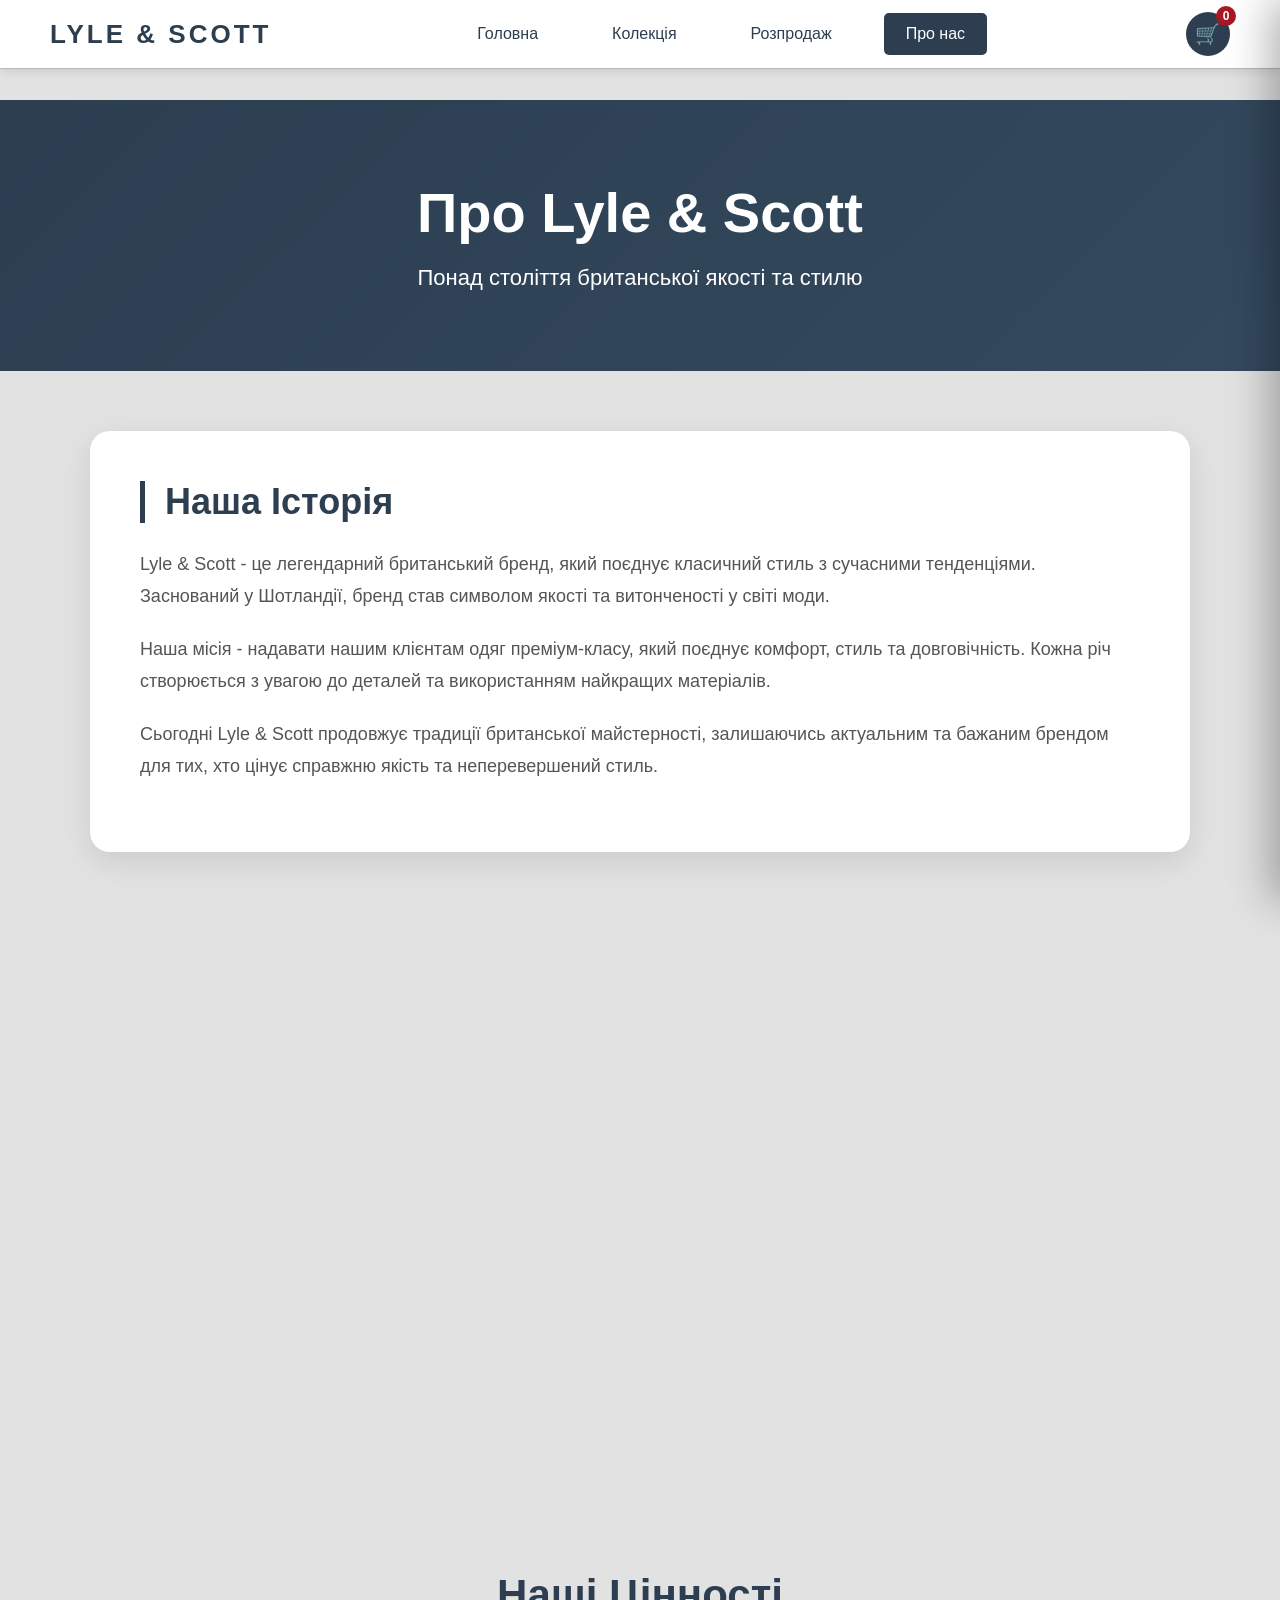
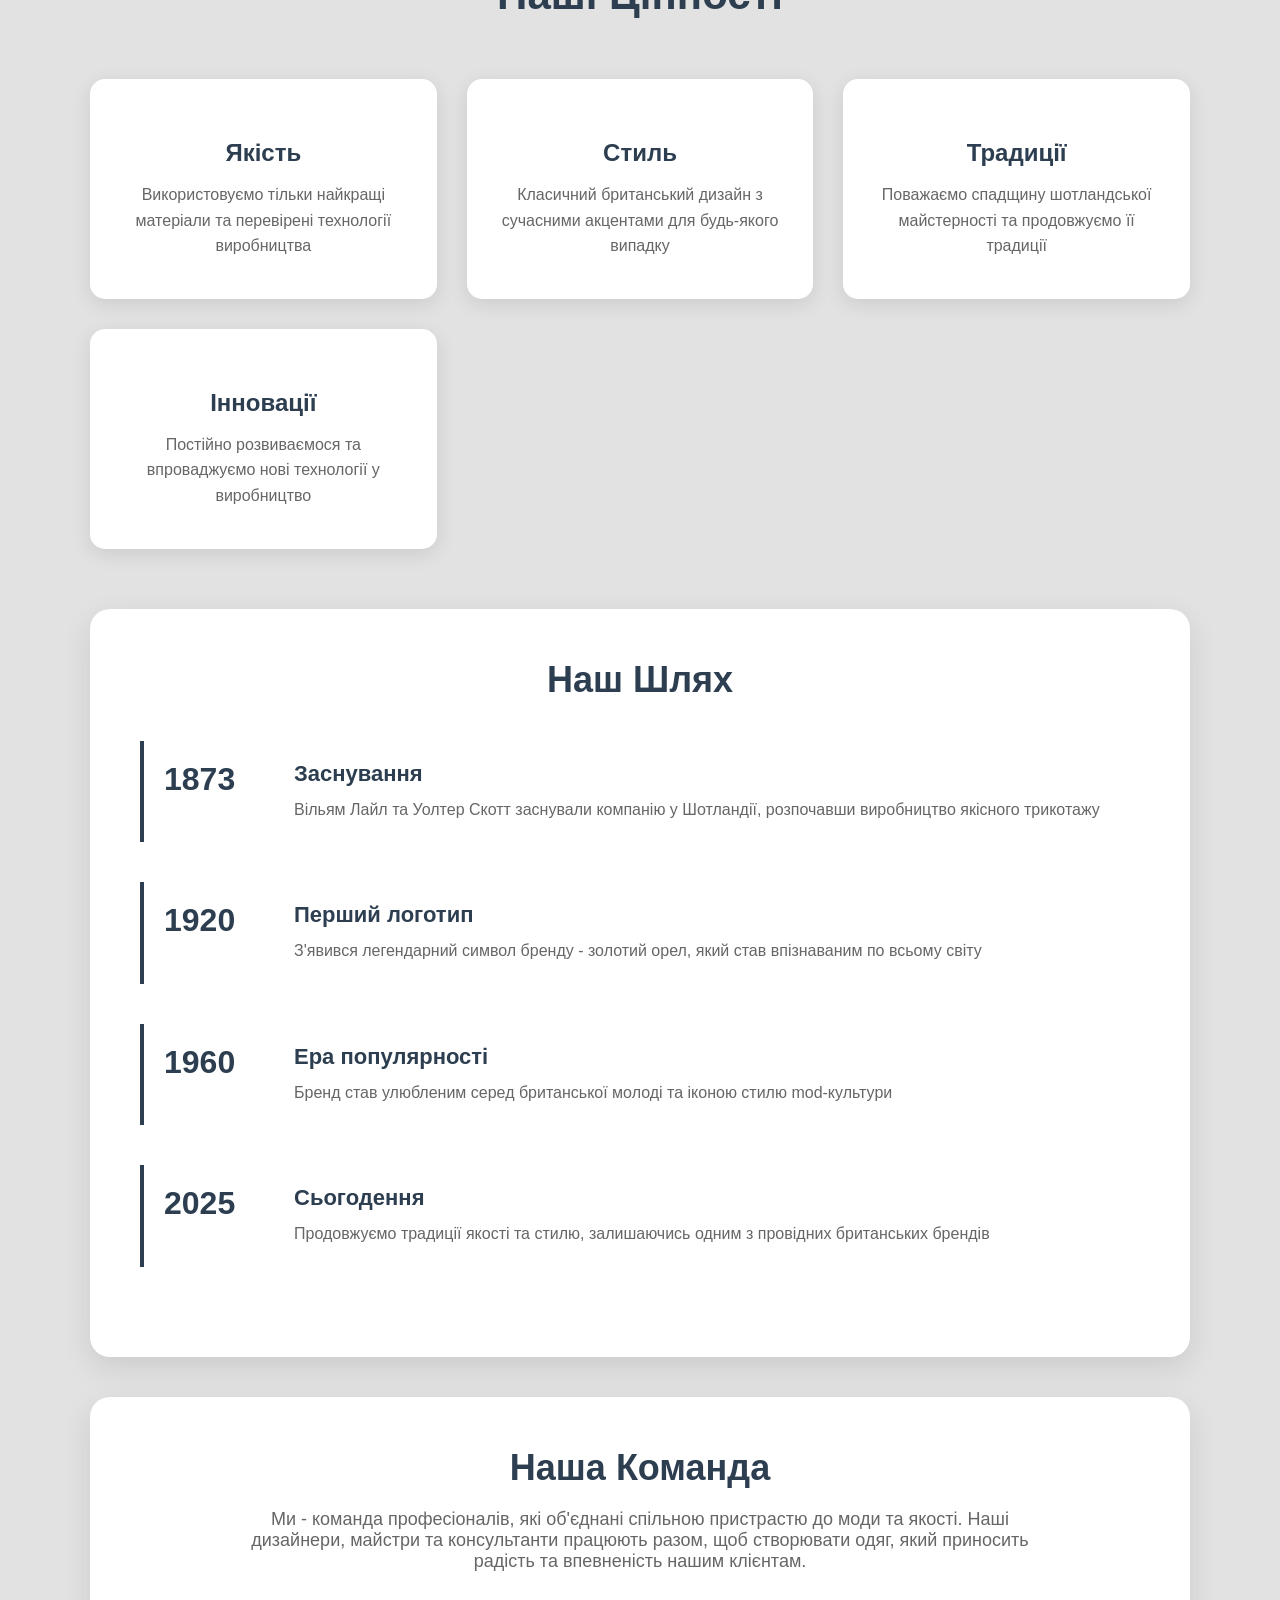
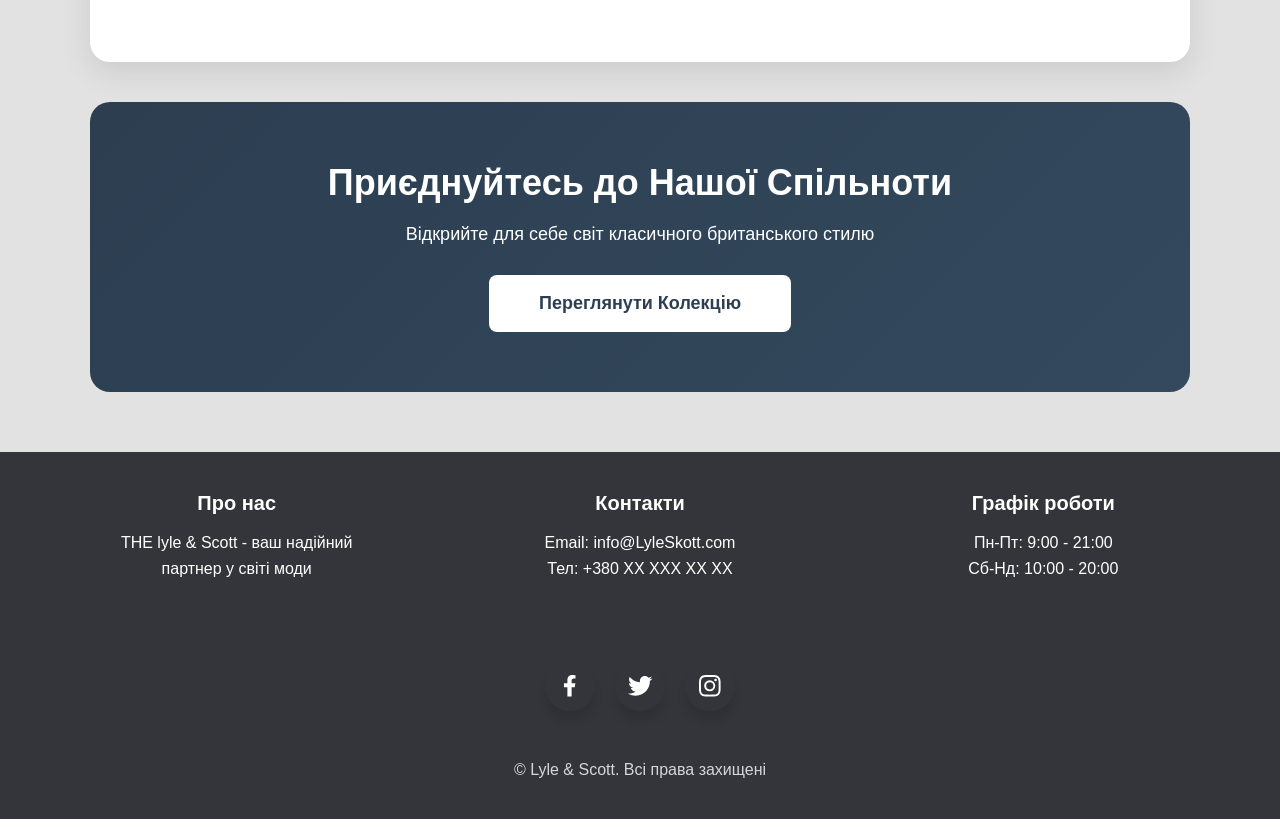
<file: about.html>
<!DOCTYPE html>
<html lang="uk">
<head>
    <link rel="stylesheet" href="style2.css">

    <meta charset="UTF-8">
    <meta name="viewport" content="width=device-width, initial-scale=1.0">
    <title>Про нас - Lyle & Scott</title> 
    
</head>
<body>
    <header>
        <div class="logo">Lyle & Scott</div>
        <nav>
            <a href="index.html">Головна</a>
            <a href="kolektsiya.html">Колекція</a>
            <a href="">Розпродаж</a>
            <a href="about.html">Про нас</a>
        </nav>
    </header>

    <section class="hero-about">
        <h1>Про Lyle & Scott</h1>
        <p>Понад століття британської якості та стилю</p>
    </section>

    <div class="about-content">
        <div class="story-section">
            <h2>Наша Історія</h2>
            <p>
                Lyle & Scott - це легендарний британський бренд, який поєднує класичний стиль з сучасними тенденціями. 
                Заснований у Шотландії, бренд став символом якості та витонченості у світі моди.
            </p>
            <p>
                Наша місія - надавати нашим клієнтам одяг преміум-класу, який поєднує комфорт, стиль та довговічність. 
                Кожна річ створюється з увагою до деталей та використанням найкращих матеріалів.
            </p>
            <p>
                Сьогодні Lyle & Scott продовжує традиції британської майстерності, залишаючись актуальним та бажаним 
                брендом для тих, хто цінує справжню якість та неперевершений стиль.
            </p>
        </div>

 <div class="video-wrapper">
                        <iframe 
                            src="https://www.youtube.com/embed/NxsVHiCGJRY"
                            title="Як почати складати родовід"
                            allow="accelerometer; autoplay; clipboard-write; encrypted-media; gyroscope; picture-in-picture"
                            allowfullscreen
                            loading="lazy">
                        </iframe>
                    </div>

        <h2 style="text-align: center; font-size: 42px; color: #2c3e50; margin: 60px 0 40px;">Наші Цінності</h2>
        
        <div class="values-grid">
            <div class="value-card">
                <div class="value-icon"></div>
                <h3>Якість</h3>
                <p>Використовуємо тільки найкращі матеріали та перевірені технології виробництва</p>
            </div>

            <div class="value-card">
                <div class="value-icon"></div>
                <h3>Стиль</h3>
                <p>Класичний британський дизайн з сучасними акцентами для будь-якого випадку</p>
            </div>

            <div class="value-card">
                <div class="value-icon"></div>
                <h3>Традиції</h3>
                <p>Поважаємо спадщину шотландської майстерності та продовжуємо її традиції</p>
            </div>

            <div class="value-card">
                <div class="value-icon"></div>
                <h3>Інновації</h3>
                <p>Постійно розвиваємося та впроваджуємо нові технології у виробництво</p>
            </div>
        </div>

        <div class="timeline">
            <h2>Наш Шлях</h2>
            
            <div class="timeline-item">
                <div class="timeline-year">1873</div>
                <div class="timeline-content">
                    <h3>Заснування</h3>
                    <p>Вільям Лайл та Уолтер Скотт заснували компанію у Шотландії, розпочавши виробництво якісного трикотажу</p>
                </div>
            </div>

            <div class="timeline-item">
                <div class="timeline-year">1920</div>
                <div class="timeline-content">
                    <h3>Перший логотип</h3>
                    <p>З'явився легендарний символ бренду - золотий орел, який став впізнаваним по всьому світу</p>
                </div>
            </div>

            <div class="timeline-item">
                <div class="timeline-year">1960</div>
                <div class="timeline-content">
                    <h3>Ера популярності</h3>
                    <p>Бренд став улюбленим серед британської молоді та іконою стилю mod-культури</p>
                </div>
            </div>

            <div class="timeline-item">
                <div class="timeline-year">2025</div>
                <div class="timeline-content">
                    <h3>Сьогодення</h3>
                    <p>Продовжуємо традиції якості та стилю, залишаючись одним з провідних британських брендів</p>
                </div>
            </div>
        </div>

        <div class="team-section">
            <h2>Наша Команда</h2>
            <p>
                Ми - команда професіоналів, які об'єднані спільною пристрастю до моди та якості. 
                Наші дизайнери, майстри та консультанти працюють разом, щоб створювати одяг, 
                який приносить радість та впевненість нашим клієнтам.
            </p>
        </div>

        <div class="cta-section">
            <h2>Приєднуйтесь до Нашої Спільноти</h2>
            <p>Відкрийте для себе світ класичного британського стилю</p>
            <a href="kolektsiya.html#products" class="cta-button">Переглянути Колекцію</a>
        </div>
    </div>

    <footer>
        <div class="footer-content">
            <div class="footer-section">
                <h4>Про нас</h4>
                <p>THE lyle & Scott - ваш надійний<br>партнер у світі моди</p>
            </div>
            <div class="footer-section">
                <h4>Контакти</h4>
                <p>Email: info@LyleSkott.com<br>Тел: +380 XX XXX XX XX</p>
            </div>
            <div class="footer-section">
                <h4>Графік роботи</h4>
                <p>Пн-Пт: 9:00 - 21:00<br>Сб-Нд: 10:00 - 20:00</p>
            </div>
        </div>
        <!-- From Uiverse.io by david-mohseni -->
        <ul class="wrapper">
            <li class="icon facebook">
                <span class="tooltip">Facebook</span>
                <svg viewBox="0 0 320 512" height="1.2em" fill="currentColor" xmlns="http://www.w3.org/2000/svg">
                    <path d="M279.14 288l14.22-92.66h-88.91v-60.13c0-25.35 12.42-50.06 52.24-50.06h40.42V6.26S260.43 0 225.36 0c-73.22 0-121.08 44.38-121.08 124.72v70.62H22.89V288h81.39v224h100.17V288z"></path>
                </svg>
            </li>
            <li class="icon twitter">
                <span class="tooltip">Twitter</span>
                <svg height="1.8em" fill="currentColor" viewBox="0 0 48 48" xmlns="http://www.w3.org/2000/svg" class="twitter">
                    <path d="M42,12.429c-1.323,0.586-2.746,0.977-4.247,1.162c1.526-0.906,2.7-2.351,3.251-4.058c-1.428,0.837-3.01,1.452-4.693,1.776C34.967,9.884,33.05,9,30.926,9c-4.08,0-7.387,3.278-7.387,7.32c0,0.572,0.067,1.129,0.193,1.67c-6.138-0.308-11.582-3.226-15.224-7.654c-0.64,1.082-1,2.349-1,3.686c0,2.541,1.301,4.778,3.285,6.096c-1.211-0.037-2.351-0.374-3.349-0.914c0,0.022,0,0.055,0,0.086c0,3.551,2.547,6.508,5.923,7.181c-0.617,0.169-1.269,0.263-1.941,0.263c-0.477,0-0.942-0.054-1.392-0.135c0.94,2.902,3.667,5.023,6.898,5.086c-2.528,1.96-5.712,3.134-9.174,3.134c-0.598,0-1.183-0.034-1.761-0.104C9.268,36.786,13.152,38,17.321,38c13.585,0,21.017-11.156,21.017-20.834c0-0.317-0.01-0.633-0.025-0.945C39.763,15.197,41.013,13.905,42,12.429"></path>
                </svg>
            </li>
            <li class="icon instagram">
                <span class="tooltip">Instagram</span>
                <svg xmlns="http://www.w3.org/2000/svg" height="1.2em" fill="currentColor" class="bi bi-instagram" viewBox="0 0 16 16">
                    <path d="M8 0C5.829 0 5.556.01 4.703.048 3.85.088 3.269.222 2.76.42a3.917 3.917 0 0 0-1.417.923A3.927 3.927 0 0 0 .42 2.76C.222 3.268.087 3.85.048 4.7.01 5.555 0 5.827 0 8.001c0 2.172.01 2.444.048 3.297.04.852.174 1.433.372 1.942.205.526.478.972.923 1.417.444.445.89.719 1.416.923.51.198 1.09.333 1.942.372C5.555 15.99 5.827 16 8 16s2.444-.01 3.298-.048c.851-.04 1.434-.174 1.943-.372a3.916 3.916 0 0 0 1.416-.923c.445-.445.718-.891.923-1.417.197-.509.332-1.09.372-1.942C15.99 10.445 16 10.173 16 8s-.01-2.445-.048-3.299c-.04-.851-.175-1.433-.372-1.941a3.926 3.926 0 0 0-.923-1.417A3.911 3.911 0 0 0 13.24.42c-.51-.198-1.092-.333-1.943-.372C10.443.01 10.172 0 7.998 0h.003zm-.717 1.442h.718c2.136 0 2.389.007 3.232.046.78.035 1.204.166 1.486.275.373.145.64.319.92.599.28.28.453.546.598.92.11.281.24.705.275 1.485.039.843.047 1.096.047 3.231s-.008 2.389-.047 3.232c-.035.78-.166 1.203-.275 1.485a2.47 2.47 0 0 1-.599.919c-.28.28-.546.453-.92.598-.28.11-.704.24-1.485.276-.843.038-1.096.047-3.232.047s-2.39-.009-3.233-.047c-.78-.036-1.203-.166-1.485-.276a2.478 2.478 0 0 1-.92-.598 2.48 2.48 0 0 1-.6-.92c-.109-.281-.24-.705-.275-1.485-.038-.843-.046-1.096-.046-3.233 0-2.136.008-2.388.046-3.231.036-.78.166-1.204.276-1.486.145-.373.319-.64.599-.92.28-.28.546-.453.92-.598.282-.11.705-.24 1.485-.276.738-.034 1.024-.044 2.515-.045v.002zm4.988 1.328a.96.96 0 1 0 0 1.92.96.96 0 0 0 0-1.92zm-4.27 1.122a4.109 4.109 0 1 0 0 8.217 4.109 4.109 0 0 0 0-8.217zm0 1.441a2.667 2.667 0 1 1 0 5.334 2.667 2.667 0 0 1 0-5.334z"></path>
                </svg>
            </li>
        </ul>
        <p style="margin-top: 30px; opacity: 0.8;">© Lyle & Scott. Всі права захищені</p>
    </footer>

    <script src="script.js" defer></script>
</body>
</html>
</file>
<file: style2.css>
* {
            margin: 0;
            padding: 0;
            box-sizing: border-box;
        }

        body {
            font-family: 'Arial', sans-serif;
            background: #e2e2e2;
            min-height: 100vh;
            overflow-x: hidden;
        }

        header {
            display: flex;
            justify-content: space-between;
            align-items: center;
            padding: 20px 50px;
            background: #ffffff;
            border-bottom: 1px solid #b9b8b8;
            position: fixed;
            width: 100%;
            top: 0;
            z-index: 1000;
            box-shadow: 0 2px 10px rgba(0, 0, 0, 0.1);
            transition: all 0.3s ease;
        }

        header:hover {
            box-shadow: 0 4px 20px rgba(0, 0, 0, 0.15);
        }

        .logo {
            font-size: 32px;
            font-weight: bold;
            color: #2c3e50;
            text-transform: uppercase;
            letter-spacing: 3px;
            transition: all 0.3s ease;
        }

        .logo:hover {
            transform: scale(1.05);
            color: #1a252f;
        }

        nav {
            display: flex;
            gap: 30px;
        }

        nav a {
            color: #2c3e50;
            text-decoration: none;
            font-size: 16px;
            padding: 10px 20px;
            border: 2px solid transparent;
            border-radius: 5px;
            transition: all 0.3s ease;
        }

        nav a:hover {
            color: #000;
            background: #f0f0f0;
            border-color: #2c3e50;
            transform: translateY(-2px);
        }

        .hero-about {
            margin-top: 100px;
            padding: 80px 50px;
            text-align: center;
            background: linear-gradient(135deg, #2c3e50 0%, #34495e 100%);
            color: white;
        }

        .hero-about h1 {
            font-size: 56px;
            margin-bottom: 20px;
            animation: fadeInDown 1s ease;
        }

        .hero-about p {
            font-size: 22px;
            max-width: 800px;
            margin: 0 auto;
            animation: fadeInUp 1s ease 0.3s backwards;
        }

        @keyframes fadeInDown {
            from {
                opacity: 0;
                transform: translateY(-50px);
            }
            to {
                opacity: 1;
                transform: translateY(0);
            }
        }

        @keyframes fadeInUp {
            from {
                opacity: 0;
                transform: translateY(50px);
            }
            to {
                opacity: 1;
                transform: translateY(0);
            }
        }

        .about-content {
            max-width: 1200px;
            margin: 60px auto;
            padding: 0 50px;
        }

        .story-section {
            background: white;
            border-radius: 20px;
            padding: 50px;
            margin-bottom: 40px;
            box-shadow: 0 10px 30px rgba(0, 0, 0, 0.1);
            transition: all 0.3s ease;
        }

        .story-section:hover {
            transform: translateY(-10px);
            box-shadow: 0 20px 50px rgba(0, 0, 0, 0.2);
        }

        .story-section h2 {
            font-size: 36px;
            color: #2c3e50;
            margin-bottom: 25px;
            border-left: 5px solid #2c3e50;
            padding-left: 20px;
        }

        .story-section p {
            font-size: 18px;
            line-height: 1.8;
            color: #555;
            margin-bottom: 20px;
        }

        .values-grid {
            display: grid;
            grid-template-columns: repeat(auto-fit, minmax(280px, 1fr));
            gap: 30px;
            margin: 60px 0;
        }

        .value-card {
            background: white;
            border-radius: 15px;
            padding: 40px 30px;
            text-align: center;
            box-shadow: 0 5px 20px rgba(0, 0, 0, 0.1);
            transition: all 0.4s ease;
        }

        .value-card:hover {
            transform: translateY(-15px) scale(1.05);
            box-shadow: 0 15px 40px rgba(0, 0, 0, 0.2);
        }

        .value-icon {
            font-size: 64px;
            margin-bottom: 20px;
            transition: all 0.3s ease;
        }

        .value-card:hover .value-icon {
            transform: scale(1.2) rotate(10deg);
        }

        .value-card h3 {
            font-size: 24px;
            color: #2c3e50;
            margin-bottom: 15px;
        }

        .value-card p {
            font-size: 16px;
            color: #666;
            line-height: 1.6;
        }

        .timeline {
            background: white;
            border-radius: 20px;
            padding: 50px;
            margin: 40px 0;
            box-shadow: 0 10px 30px rgba(0, 0, 0, 0.1);
        }

        .timeline h2 {
            font-size: 36px;
            color: #2c3e50;
            margin-bottom: 40px;
            text-align: center;
        }

        .timeline-item {
            display: flex;
            gap: 30px;
            margin-bottom: 40px;
            padding: 20px;
            border-left: 4px solid #2c3e50;
            transition: all 0.3s ease;
        }

        .timeline-item:hover {
            background: #f8f9fa;
            transform: translateX(10px);
        }

        .timeline-year {
            font-size: 32px;
            font-weight: bold;
            color: #2c3e50;
            min-width: 100px;
        }

        .timeline-content h3 {
            font-size: 22px;
            color: #2c3e50;
            margin-bottom: 10px;
        }

        .timeline-content p {
            font-size: 16px;
            color: #666;
            line-height: 1.6;
        }

        .team-section {
            background: white;
            border-radius: 20px;
            padding: 50px;
            margin: 40px 0;
            text-align: center;
            box-shadow: 0 10px 30px rgba(0, 0, 0, 0.1);
        }

        .team-section h2 {
            font-size: 36px;
            color: #2c3e50;
            margin-bottom: 20px;
        }

        .team-section p {
            font-size: 18px;
            color: #666;
            max-width: 800px;
            margin: 0 auto 40px;
        }

        .cta-section {
            background: linear-gradient(135deg, #2c3e50 0%, #34495e 100%);
            color: white;
            padding: 60px 50px;
            text-align: center;
            border-radius: 20px;
            margin: 40px 0;
        }

        .cta-section h2 {
            font-size: 36px;
            margin-bottom: 20px;
        }

        .cta-section p {
            font-size: 18px;
            margin-bottom: 30px;
        }

        .cta-button {
            display: inline-block;
            padding: 18px 50px;
            background: white;
            color: #2c3e50;
            text-decoration: none;
            border-radius: 8px;
            font-weight: bold;
            font-size: 18px;
            transition: all 0.3s ease;
        }

        .cta-button:hover {
            transform: translateY(-5px);
            box-shadow: 0 10px 30px rgba(255, 255, 255, 0.3);
        }

        footer {
            background: #34353a;
            color: white;
            padding: 40px 50px;
            text-align: center;
            margin-top: 50px;
        }

        .footer-content {
            display: flex;
            justify-content: space-around;
            flex-wrap: wrap;
            gap: 30px;
            margin-bottom: 30px;
        }

        .footer-section h4 {
            margin-bottom: 15px;
            font-size: 20px;
        }

        .social-icons {
            display: flex;
            gap: 20px;
            justify-content: center;
            margin-top: 20px;
        }

        .social-icon {
            width: 50px;
            height: 50px;
            background: rgb(253, 253, 253);
            border-radius: 50%;
            display: flex;
            align-items: center;
            justify-content: center;
            font-size: 24px;
            transition: all 0.4s ease;
            text-decoration: none;
        }

        .social-icon:hover {
            transform: translateY(-10px) rotate(360deg);
            box-shadow: 0 10px 25px rgba(0, 0, 0, 0.2);
        }

        @media (max-width: 768px) {
            header {
                padding: 15px 20px;
                flex-direction: column;
                gap: 15px;
            }

            nav {
                flex-direction: column;
                gap: 10px;
            }

            .hero-about h1 {
                font-size: 36px;
            }

            .about-content {
                padding: 0 20px;
            }

            .story-section {
                padding: 30px 20px;
            }

            .timeline-item {
                flex-direction: column;
                gap: 10px;
            }

            .values-grid {
                grid-template-columns: 1fr;
            }
        }

        .video-wrapper {
            position: relative;
            padding-bottom: 56.25%;
            height: 0;
            overflow: hidden;
        }

        .video-wrapper iframe {
            position: absolute;
            top: 0;
            left: 0;
            width: 100%;
            height: 100%;
            border: none;
        }

        /* From Uiverse.io by david-mohseni */
        .wrapper {
            display: inline-flex;
            list-style: none;
            height: 120px;
            width: 100%;
            padding-top: 40px;
            font-family: "Poppins", sans-serif;
            justify-content: center;
        }

        .wrapper .icon {
            position: relative;
            background: #34353a;
            border-radius: 50%;
            margin: 10px;
            width: 50px;
            height: 50px;
            font-size: 18px;
            display: flex;
            justify-content: center;
            align-items: center;
            flex-direction: column;
            box-shadow: 0 10px 10px rgba(0, 0, 0, 0.1);
            cursor: pointer;
            transition: all 0.2s cubic-bezier(0.68, -0.55, 0.265, 1.55);
        }

        .wrapper .tooltip {
            position: absolute;
            top: 0;
            font-size: 14px;
            background: #fff;
            color: #333;
            padding: 5px 8px;
            border-radius: 5px;
            box-shadow: 0 10px 10px rgba(0, 0, 0, 0.1);
            opacity: 0;
            pointer-events: none;
            transition: all 0.3s cubic-bezier(0.68, -0.55, 0.265, 1.55);
        }

        .wrapper .tooltip::before {
            position: absolute;
            content: "";
            height: 8px;
            width: 8px;
            background: #fff;
            bottom: -3px;
            left: 50%;
            transform: translate(-50%) rotate(45deg);
            transition: all 0.3s cubic-bezier(0.68, -0.55, 0.265, 1.55);
        }

        .wrapper .icon:hover .tooltip {
            top: -45px;
            opacity: 1;
            visibility: visible;
            pointer-events: auto;
        }

        .wrapper .icon:hover span,
        .wrapper .icon:hover .tooltip {
            text-shadow: 0px -1px 0px rgba(0, 0, 0, 0.1);
        }

        .wrapper .facebook:hover,
        .wrapper .facebook:hover .tooltip,
        .wrapper .facebook:hover .tooltip::before {
            background: #1877f2;
            color: #fff;
        }

        .wrapper .twitter:hover,
        .wrapper .twitter:hover .tooltip,
        .wrapper .twitter:hover .tooltip::before {
            background: #1da1f2;
            color: #fff;
        }

        .wrapper .instagram:hover,
        .wrapper .instagram:hover .tooltip,
        .wrapper .instagram:hover .tooltip::before {
            background: #e4405f;
            color: #fff;
        }
</file>
